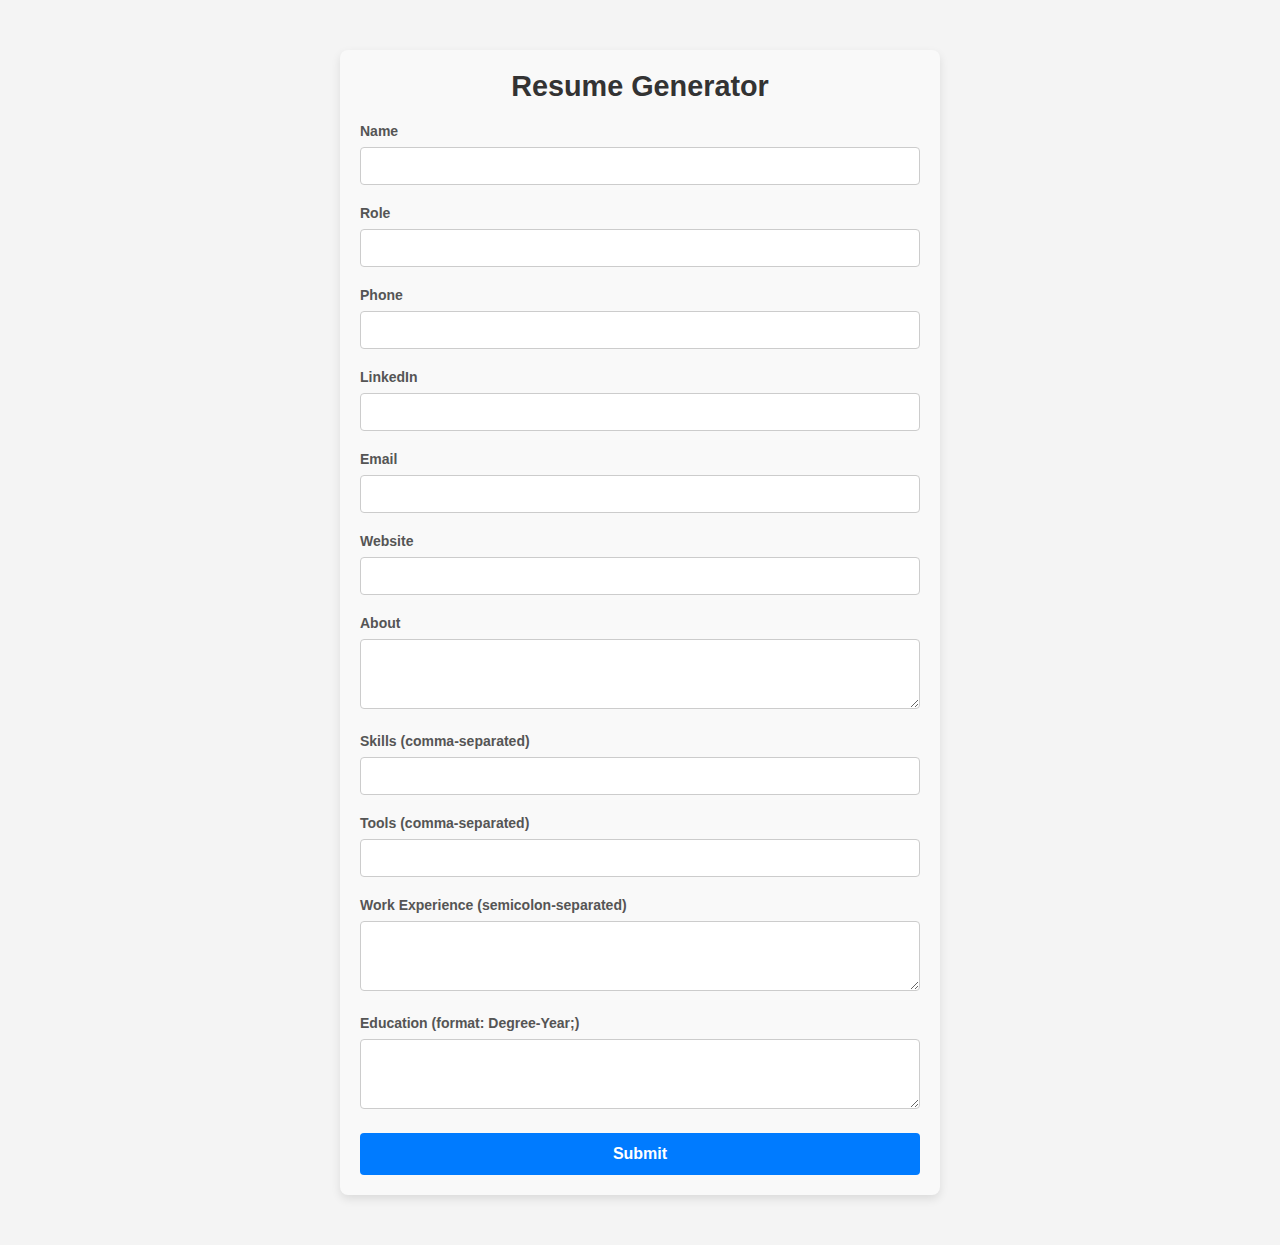
<file: index.html>
<!DOCTYPE html>
<html lang="en">
<head>
    <meta charset="UTF-8">
    <meta name="viewport" content="width=device-width, initial-scale=1.0">
    <link rel="stylesheet" href="styles.css">
    <title>Resume Form</title>
    <script>
        function saveFormData(event) {
            event.preventDefault();
            const resumeData = {
                name: document.getElementById("name").value,
                role: document.getElementById("role").value,
                phone: document.getElementById("phone").value,
                linkedin: document.getElementById("linkedin").value,
                email: document.getElementById("email").value,
                website: document.getElementById("website").value,
                about: document.getElementById("about").value,
                skills: document.getElementById("skills").value,
                tools: document.getElementById("tools").value,
                experience: document.getElementById("experience").value,
                education: document.getElementById("education").value
            };
            localStorage.setItem("resumeData", JSON.stringify(resumeData));
            window.location.href = "template.html";
        }
    </script>
</head>
<body>
    <form onsubmit="saveFormData(event)">
        <div class="form-container">
            <form class="modern-form">
              <h2 class="form-title">Resume Generator</h2>
              
              <div class="form-group">
                <label for="name">Name</label>
                <input type="text" id="name" required>
              </div>
          
              <div class="form-group">
                <label for="role">Role</label>
                <input type="text" id="role" required>
              </div>
          
              <div class="form-group">
                <label for="phone">Phone</label>
                <input type="text" id="phone" required>
              </div>
          
              <div class="form-group">
                <label for="linkedin">LinkedIn</label>
                <input type="url" id="linkedin" required>
              </div>
          
              <div class="form-group">
                <label for="email">Email</label>
                <input type="email" id="email" required>
              </div>
          
              <div class="form-group">
                <label for="website">Website</label>
                <input type="url" id="website">
              </div>
          
              <div class="form-group">
                <label for="about">About</label>
                <textarea id="about" rows="3" required></textarea>
              </div>
          
              <div class="form-group">
                <label for="skills">Skills (comma-separated)</label>
                <input type="text" id="skills" required>
              </div>
          
              <div class="form-group">
                <label for="tools">Tools (comma-separated)</label>
                <input type="text" id="tools" required>
              </div>
          
              <div class="form-group">
                <label for="experience">Work Experience (semicolon-separated)</label>
                <textarea id="experience" rows="3" required></textarea>
              </div>
          
              <div class="form-group">
                <label for="education">Education (format: Degree-Year;)</label>
                <textarea id="education" rows="3" required></textarea>
              </div>
          
              <button type="submit" class="submit-button">Submit</button>
            </form>
          </div>
    </form>
</body>
</html>
</file>
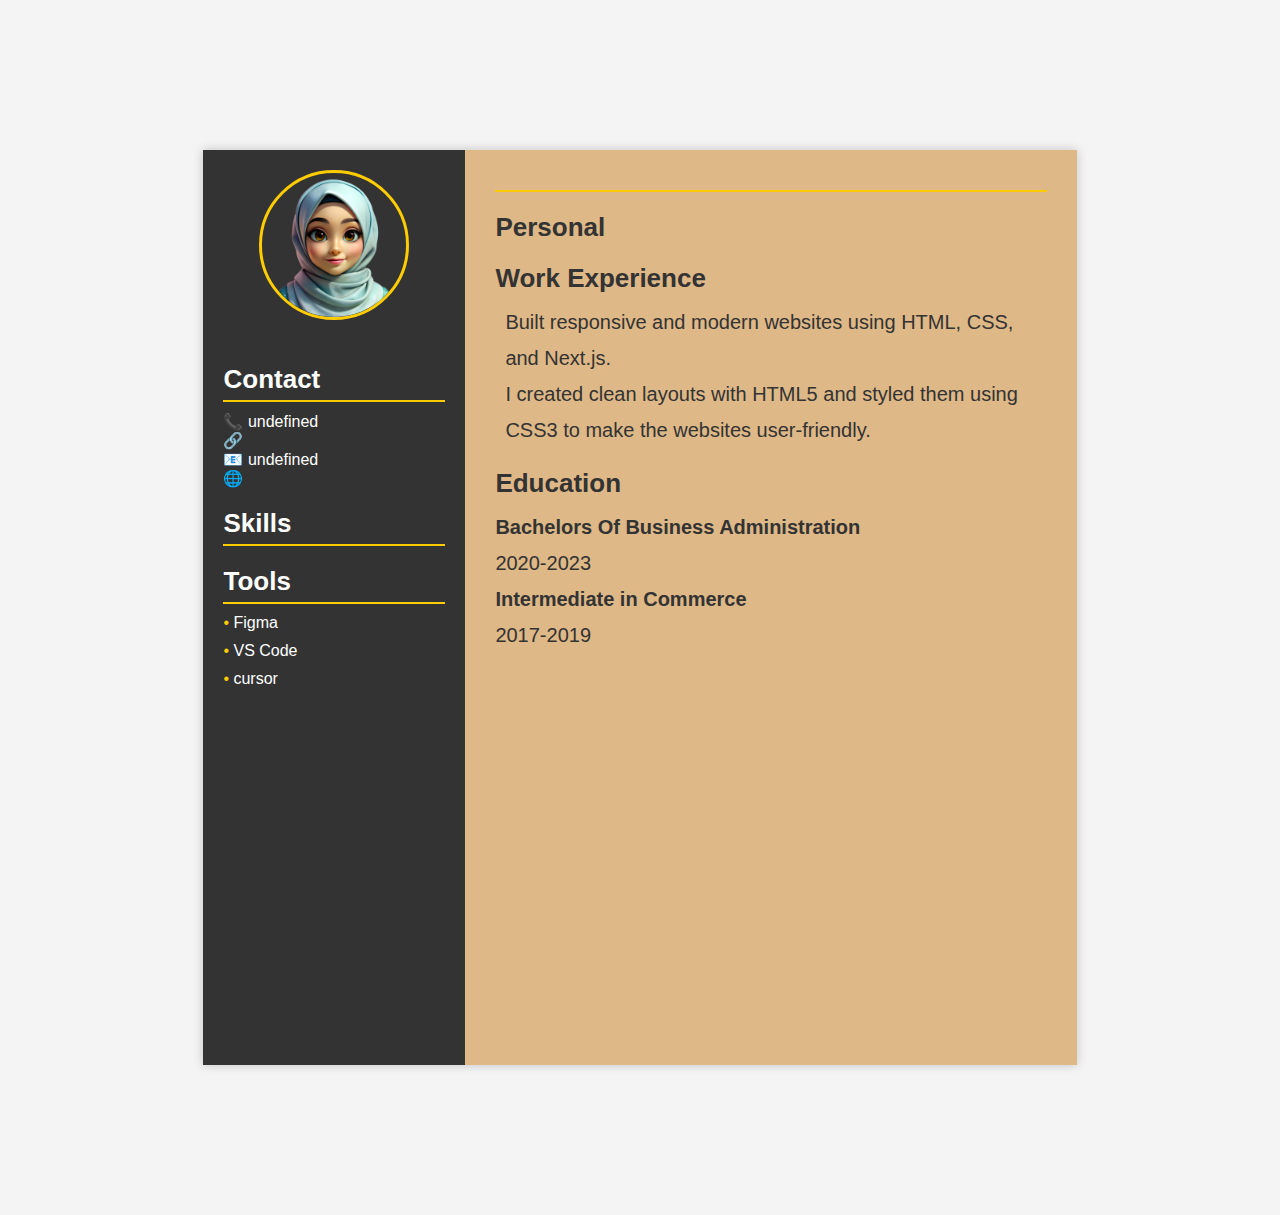
<file: template.html>
<!DOCTYPE html>
<html lang="en">
<head>
    <meta charset="UTF-8">
    <meta name="viewport" content="width=device-width, initial-scale=1.0">
    <title>Dynamic Resume</title>
    <link rel="stylesheet" href="styles.css">
    <script src="script.js" defer></script>
</head>
<body>
    <div class="cv-container">
        <!-- Left Section -->
        <div class="left-section">
            <div class="profile-image">
                <img src="profile.png" alt="Profile Image" id="profile-image">
            </div>
            <div class="contact-info">
                <h3>Contact</h3>
                <p id="phone">📞 +923352801554</p>
                <p id="linkedin">🔗 <a href="#" target="_blank">https://www.linkedin.com</a></p>
                <p id="email">📧 khi.ghouri021@gmail.com</p>
                <p id="website">🌐 <a href="#" target="_blank">k</a></p>
            </div>

            <div class="skills">
                <h3>Skills</h3>
                <ul id="skills-list">
                    <li>HTML</li>
                    <li>CSS</li>
                    <li>Next.js</li>
                    <li>Typescript</li>
                    <li>Microsoft word</li>
                    <li>Powerpoint</li>
                </ul>
            </div>

            <div class="tools">
                <h3>Tools</h3>
                <ul id="tools-list">
                    <li>Figma</li>
                    <li>VS Code</li>
                    <li>cursor</li>
                </ul>
            </div>
        </div>

        
        <div class="right-section">
            <h1 id="name">Maheen Ghouri</h1>
            <h2 id="role" class="subtitle">UI/UX Designer</h2>
            <hr>
            <h3>Personal</h3>
            <p id="about">
                I am a web developer who creates websites. I focus on making them user-friendly, responsive, and visually appealing. I enjoy building and improving websites to bring ideas to life.
            </p>

            <h3>Work Experience</h3>
            <div id="work-experience" class="work-experience">
                <p>Built responsive and modern websites using HTML, CSS, and Next.js.</p>
                <p>I created clean layouts with HTML5 and styled them using CSS3 to make the websites user-friendly.</p>
            </div>

            <h3>Education</h3>
            <div id="education">
                <p><strong>Bachelors Of Business Administration</strong><br>2020-2023</p>
                <p><strong>Intermediate in Commerce</strong><br>2017-2019</p>
            </div>
        </div>
    </div>
</body>
</html>
</file>
<file: styles.css>
/* Reset styles */
* {
    margin: 0;
    padding: 0;
    box-sizing: border-box;
}

body {
    font-family: Arial, sans-serif;
    background-color: #f4f4f4;
    color: #333;
    margin: 0;
    padding: 0;
}


.cv-container {
    display: flex;
    width: 231mm;
    height: 242mm;
    margin: 150px auto;
    background-color: #fff;
    box-shadow: 0px 0px 10px rgba(0, 0, 0, 0.2);
    page-break-after: always; 
}

 
.left-section {
    width: 30%;
    background-color: #333;
    color: #fff;
    padding: 20px;
    text-align: center;
}

.profile-image img {
    width: 150px;
    height: 150px;
    border-radius: 50%;
    object-fit: cover;
    border: 3px solid #ffcc00;
    margin-bottom: 20px;
}
.contact-info{
    word-wrap: break-word;  
    overflow-wrap: break-word; 
    max-width: 100%; 
    color: white;
    text-align: left;
}

.contact-info,
.skills,
.tools {
    margin: 20px 0;
    text-align: left;
    
}

.contact-info h3,
.skills h3,
.tools h3 {
    font-size: 26px;
    margin-bottom: 10px;
    border-bottom: 2px solid #ffcc00;
    padding-bottom: 5px;
}

.contact-info a {
    color: white;
}

.skills ul,
.tools ul {
    list-style: none;
    padding: 0;
}

.skills li,
.tools li {
    margin: 10px 0;
    padding-left: 10px;
    position: relative;
}

.skills li::before,
.tools li::before {
    content: "•";
    color: #ffcc00;
    position: absolute;
    left: 0;
}


.right-section {
    width: 70%;
    padding: 30px;
    color: #333;
    background-color: burlywood;
}

.right-section h1 {
    font-size: 50px;
    color: #333;
}

.subtitle {
    color: #b3261e;
    font-size: 24px;
}

hr {
    border: none;
    border-top: 2px solid #ffcc00;
    margin: 10px 0;
}

.right-section h3 {
    margin: 20px 0 10px;
    font-size: 26px;
}

.work-experience h4 {
    display: flex;
    justify-content: space-between;
    font-size: 20px;
    margin: 10px 0;
    color: #333;
}

.work-experience p {
    margin-left: 10px;
    line-height: 1.5;
}

.right-section p {
    line-height: 1.8;
    font-size: 20px;
}

@media print {
    body {
        background: none;
    }

    .cv-container {
        width: 210mm;
        height: 297mm;
        margin: 0;
        box-shadow: none;
        page-break-after: always;
    }
}

.contact-info h3{
    color: white;
}


 
* {
    margin: 0;
    padding: 0;
    box-sizing: border-box;
    font-family: 'Arial', sans-serif;
  }
  
   
  .form-container {
    width: 100%;
    max-width: 600px;
    margin: 50px auto;
    padding: 20px;
    background-color: #f9f9f9;
    border-radius: 8px;
    box-shadow: 0 4px 10px rgba(0, 0, 0, 0.1);
  }
  
  .form-title {
    text-align: center;
    font-size: 1.8rem;
    font-weight: bold;
    margin-bottom: 20px;
    color: #333;
  }
  
  
  .form-group {
    margin-bottom: 20px;
  }
  
  
  .form-group label {
    display: block;
    margin-bottom: 8px;
    font-size: 14px;
    font-weight: 600;
    color: #555;
  }
  
  
  .form-group input,
  .form-group textarea {
    width: 100%;
    padding: 10px;
    font-size: 14px;
    color: #333;
    background-color: #fff;
    border: 1px solid #ccc;
    border-radius: 4px;
    transition: border-color 0.3s ease, box-shadow 0.3s ease;
  }
  
   
  .form-group input:focus,
  .form-group textarea:focus {
    outline: none;
    border-color: #007bff;
    box-shadow: 0 0 5px rgba(0, 123, 255, 0.3);
  }
  
  
  .submit-button {
    width: 100%;
    padding: 12px;
    font-size: 16px;
    font-weight: 600;
    color: #fff;
    background-color: #007bff;
    border: none;
    border-radius: 4px;
    cursor: pointer;
    transition: background-color 0.3s ease;
  }
  
  .submit-button:hover {
    background-color: #0056b3;
  }
  
   
  @media (max-width: 768px) {
    .form-container {
      padding: 15px;
    }
  
    .form-title {
      font-size: 1.5rem;
    }
  
    .form-group input,
    .form-group textarea {
      padding: 8px;
    }
  }
</file>
